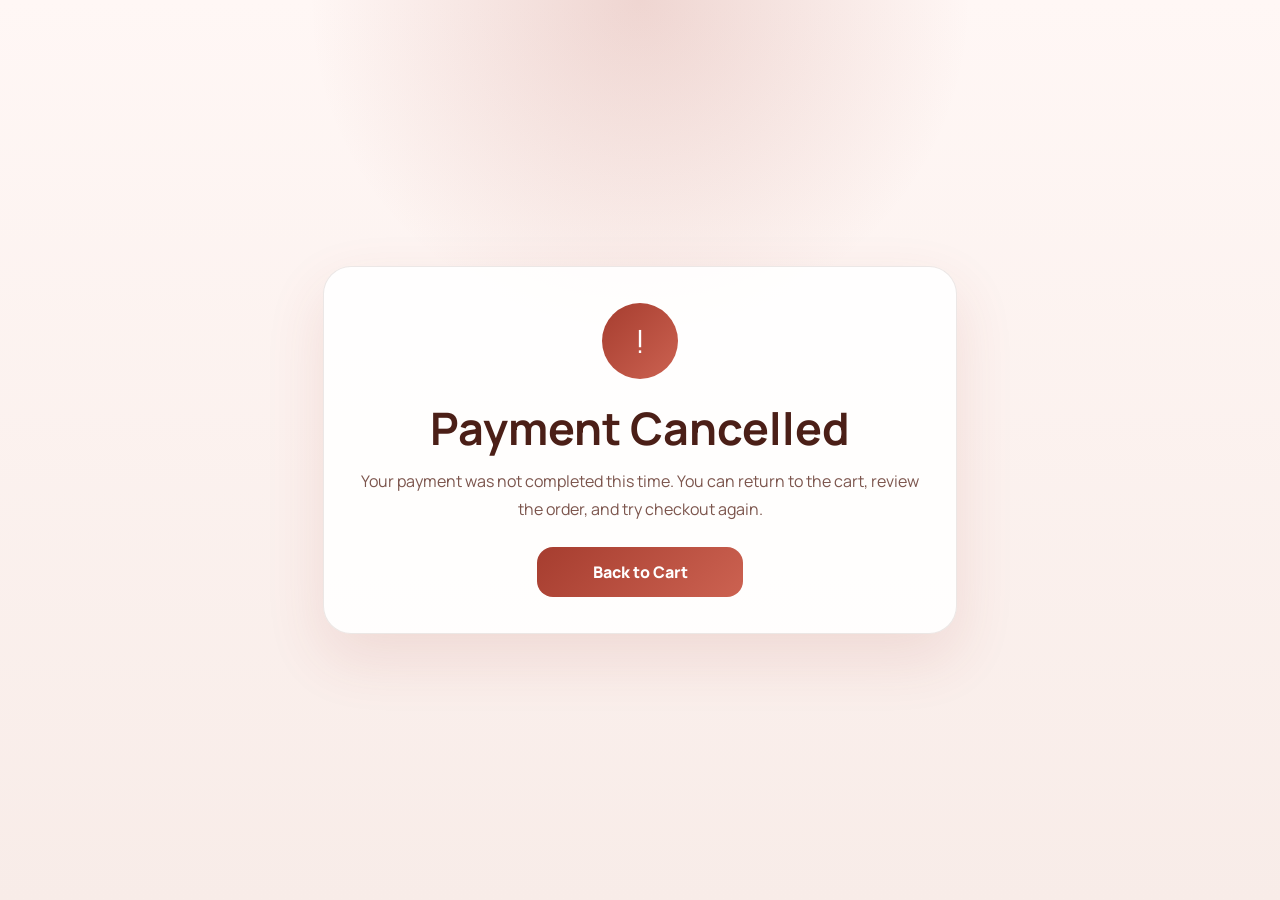
<file: stripe-payment-main /target/classes/templates/cancel.html>
<!DOCTYPE html>
<html lang="en">
<head>
    <meta charset="UTF-8">
    <meta name="viewport" content="width=device-width, initial-scale=1.0">
    <title>Payment Cancelled</title>
    <link rel="preconnect" href="https://fonts.googleapis.com">
    <link rel="preconnect" href="https://fonts.gstatic.com" crossorigin>
    <link href="https://fonts.googleapis.com/css2?family=Manrope:wght@400;500;700;800&display=swap" rel="stylesheet">
    <style>
        body {
            margin: 0;
            min-height: 100vh;
            display: grid;
            place-items: center;
            font-family: "Manrope", sans-serif;
            background:
                radial-gradient(circle at top, rgba(166, 61, 47, 0.18), transparent 30%),
                linear-gradient(180deg, #fff7f5 0%, #f8ece8 100%);
            color: #4b1f17;
        }

        .card {
            width: min(560px, calc(100vw - 32px));
            padding: 36px;
            border-radius: 28px;
            background: rgba(255, 255, 255, 0.88);
            border: 1px solid rgba(75, 31, 23, 0.1);
            box-shadow: 0 24px 60px rgba(166, 61, 47, 0.12);
            text-align: center;
        }

        .badge {
            width: 76px;
            height: 76px;
            margin: 0 auto 18px;
            border-radius: 50%;
            display: grid;
            place-items: center;
            font-size: 2rem;
            background: linear-gradient(135deg, #a63d2f 0%, #cc6251 100%);
            color: #fff;
        }

        h1 {
            margin: 0 0 10px;
            font-size: clamp(2rem, 5vw, 2.8rem);
        }

        p {
            margin: 0 0 24px;
            color: #7c554d;
            line-height: 1.7;
        }

        a {
            display: inline-flex;
            align-items: center;
            justify-content: center;
            min-width: 170px;
            padding: 14px 18px;
            border-radius: 16px;
            text-decoration: none;
            font-weight: 800;
            color: #fff;
            background: linear-gradient(135deg, #a63d2f 0%, #cc6251 100%);
        }
    </style>
</head>
<body>
<section class="card">
    <div class="badge">!</div>
    <h1>Payment Cancelled</h1>
    <p>Your payment was not completed this time. You can return to the cart, review the order, and try checkout again.</p>
    <a href="/cart">Back to Cart</a>
</section>
</body>
</html>
</file>
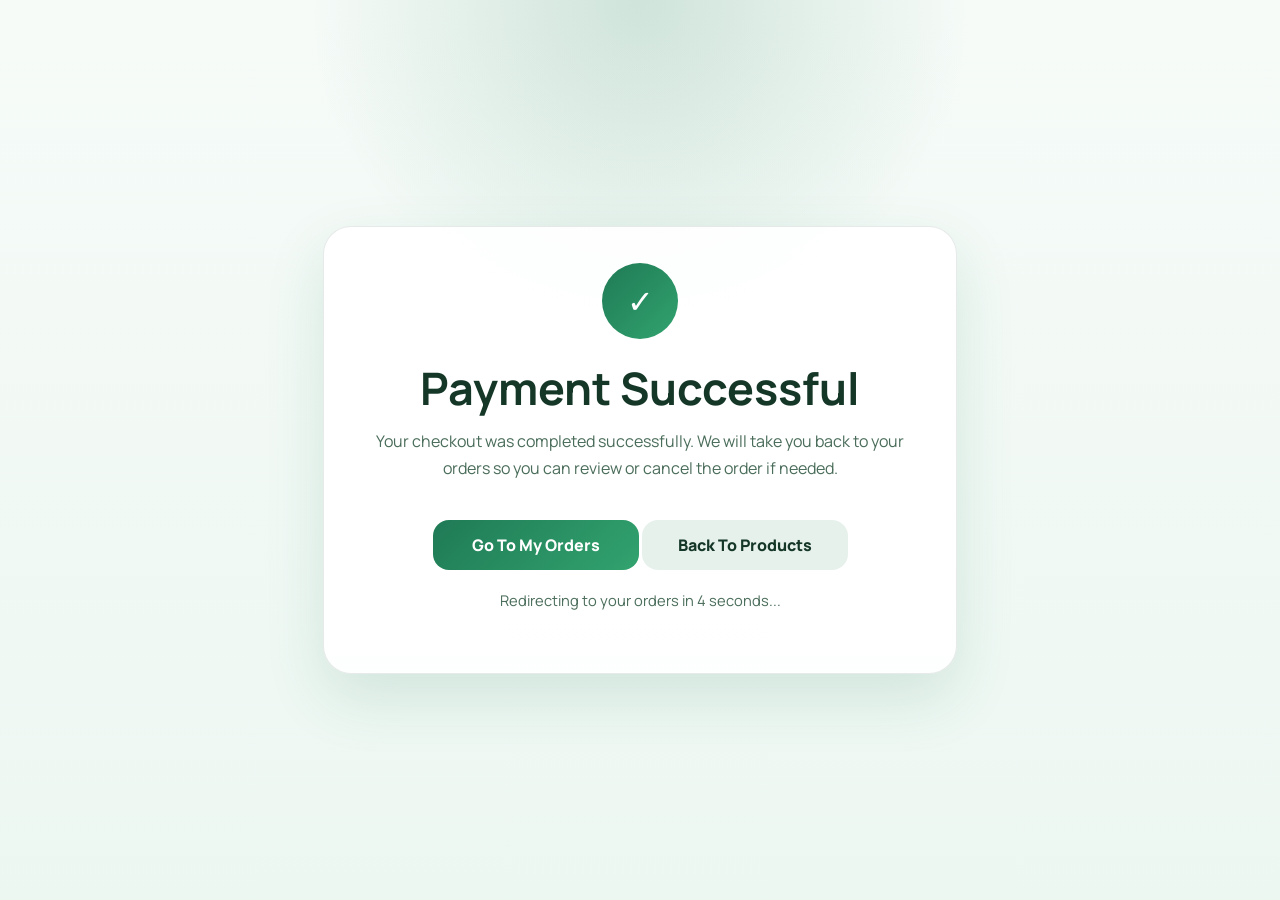
<file: stripe-payment-main /target/classes/templates/success.html>
<!DOCTYPE html>
<html lang="en">
<head>
    <meta charset="UTF-8">
    <meta name="viewport" content="width=device-width, initial-scale=1.0">
    <title>Payment Success</title>
    <link rel="preconnect" href="https://fonts.googleapis.com">
    <link rel="preconnect" href="https://fonts.gstatic.com" crossorigin>
    <link href="https://fonts.googleapis.com/css2?family=Manrope:wght@400;500;700;800&display=swap" rel="stylesheet">
    <style>
        body {
            margin: 0;
            min-height: 100vh;
            display: grid;
            place-items: center;
            font-family: "Manrope", sans-serif;
            background:
                radial-gradient(circle at top, rgba(31, 122, 85, 0.18), transparent 30%),
                linear-gradient(180deg, #f6fbf8 0%, #edf7f2 100%);
            color: #153728;
        }

        .card {
            width: min(560px, calc(100vw - 32px));
            padding: 36px;
            border-radius: 28px;
            background: rgba(255, 255, 255, 0.88);
            border: 1px solid rgba(21, 55, 40, 0.1);
            box-shadow: 0 24px 60px rgba(31, 122, 85, 0.14);
            text-align: center;
        }

        .badge {
            width: 76px;
            height: 76px;
            margin: 0 auto 18px;
            border-radius: 50%;
            display: grid;
            place-items: center;
            font-size: 2rem;
            background: linear-gradient(135deg, #1f7a55 0%, #32a36f 100%);
            color: #fff;
        }

        h1 {
            margin: 0 0 10px;
            font-size: clamp(2rem, 5vw, 2.8rem);
        }

        p {
            margin: 0 0 24px;
            color: #4a6c5a;
            line-height: 1.7;
        }

        a {
            display: inline-flex;
            align-items: center;
            justify-content: center;
            min-width: 170px;
            padding: 14px 18px;
            border-radius: 16px;
            text-decoration: none;
            font-weight: 800;
            color: #fff;
            background: linear-gradient(135deg, #1f7a55 0%, #32a36f 100%);
        }

        .secondary-link {
            display: inline-flex;
            justify-content: center;
            margin-top: 14px;
            min-width: 170px;
            padding: 14px 18px;
            border-radius: 16px;
            text-decoration: none;
            font-weight: 800;
            color: #153728;
            background: rgba(31, 122, 85, 0.1);
        }

        .redirect-note {
            margin-top: 18px;
            font-size: 0.92rem;
        }
    </style>
</head>
<body>
<section class="card">
    <div class="badge">✓</div>
    <h1>Payment Successful</h1>
    <p>Your checkout was completed successfully. We will take you back to your orders so you can review or cancel the order if needed.</p>
    <a id="orders-link" href="/profile#orders-section">Go To My Orders</a>
    <a class="secondary-link" href="/products">Back To Products</a>
    <p class="redirect-note">Redirecting to your orders in 4 seconds...</p>
</section>
<script>
    const urlParams = new URLSearchParams(window.location.search);
    const sessionId = urlParams.get("session_id");
    const ordersUrl = sessionId ? `/profile?session_id=${encodeURIComponent(sessionId)}#orders-section` : "/profile#orders-section";
    document.getElementById("orders-link").href = ordersUrl;

    setTimeout(() => {
        window.location.href = ordersUrl;
    }, 4000);
</script>
</body>
</html>
</file>
